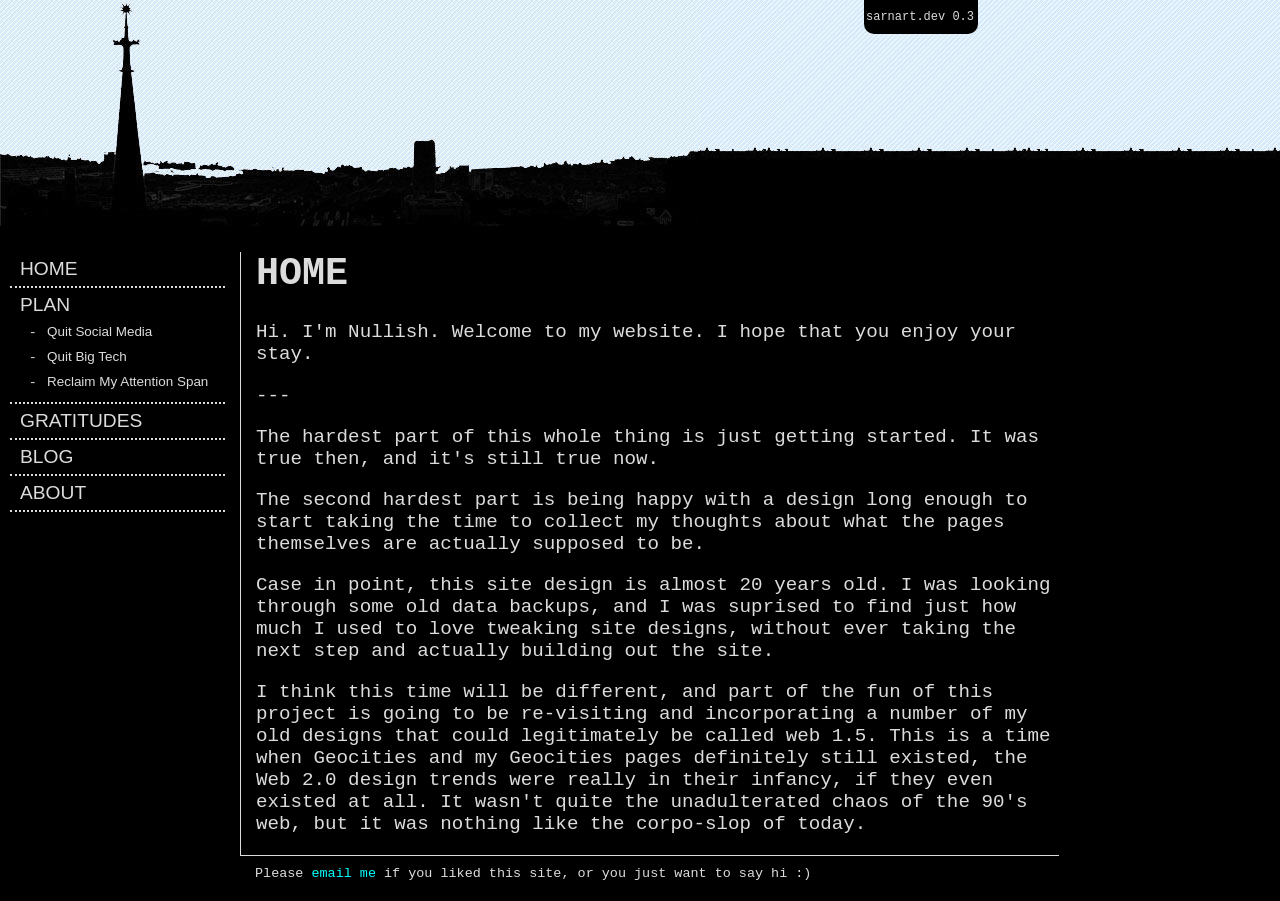
<file: docs/index.html>
<!doctype html>
<html>
  <head>
    <title>sarnart.dev | home</title>
    <link rel="stylesheet" href="style.css" type="text/css" />
    <script type="module" src="scripts/embed-html.js"></script>
  </head>
  <body>
    <embed-html src="header.html" cache>Loading...</embed-html>
    <div id="container">
      <embed-html src="menu.html" cache>Loading...</embed-html>
      <div id="content">
        <h1>HOME</h1>

        Hi. I'm Nullish. Welcome to my website. I hope that you enjoy your stay.

        <p>---</p>

        <p>
          The hardest part of this whole thing is just getting started. It was
          true then, and it's still true now.
        </p>

        <p>
          The second hardest part is being happy with a design long enough to
          start taking the time to collect my thoughts about what the pages
          themselves are actually supposed to be.
        </p>

        <p>
          Case in point, this site design is almost 20 years old. I was looking
          through some old data backups, and I was suprised to find just how
          much I used to love tweaking site designs, without ever taking the
          next step and actually building out the site.
        </p>
        <p>
          I think this time will be different, and part of the fun of this
          project is going to be re-visiting and incorporating a number of my
          old designs that could legitimately be called web 1.5. This is a time
          when Geocities and my Geocities pages definitely still existed, the
          Web 2.0 design trends were really in their infancy, if they even
          existed at all. It wasn't quite the unadulterated chaos of the 90's
          web, but it was nothing like the corpo-slop of today.
        </p>
      </div>
      <div id="footer">
        <embed-html src="footer.html" cache>Loading...</embed-html>
      </div>
    </div>
  </body>
</html>
</file>
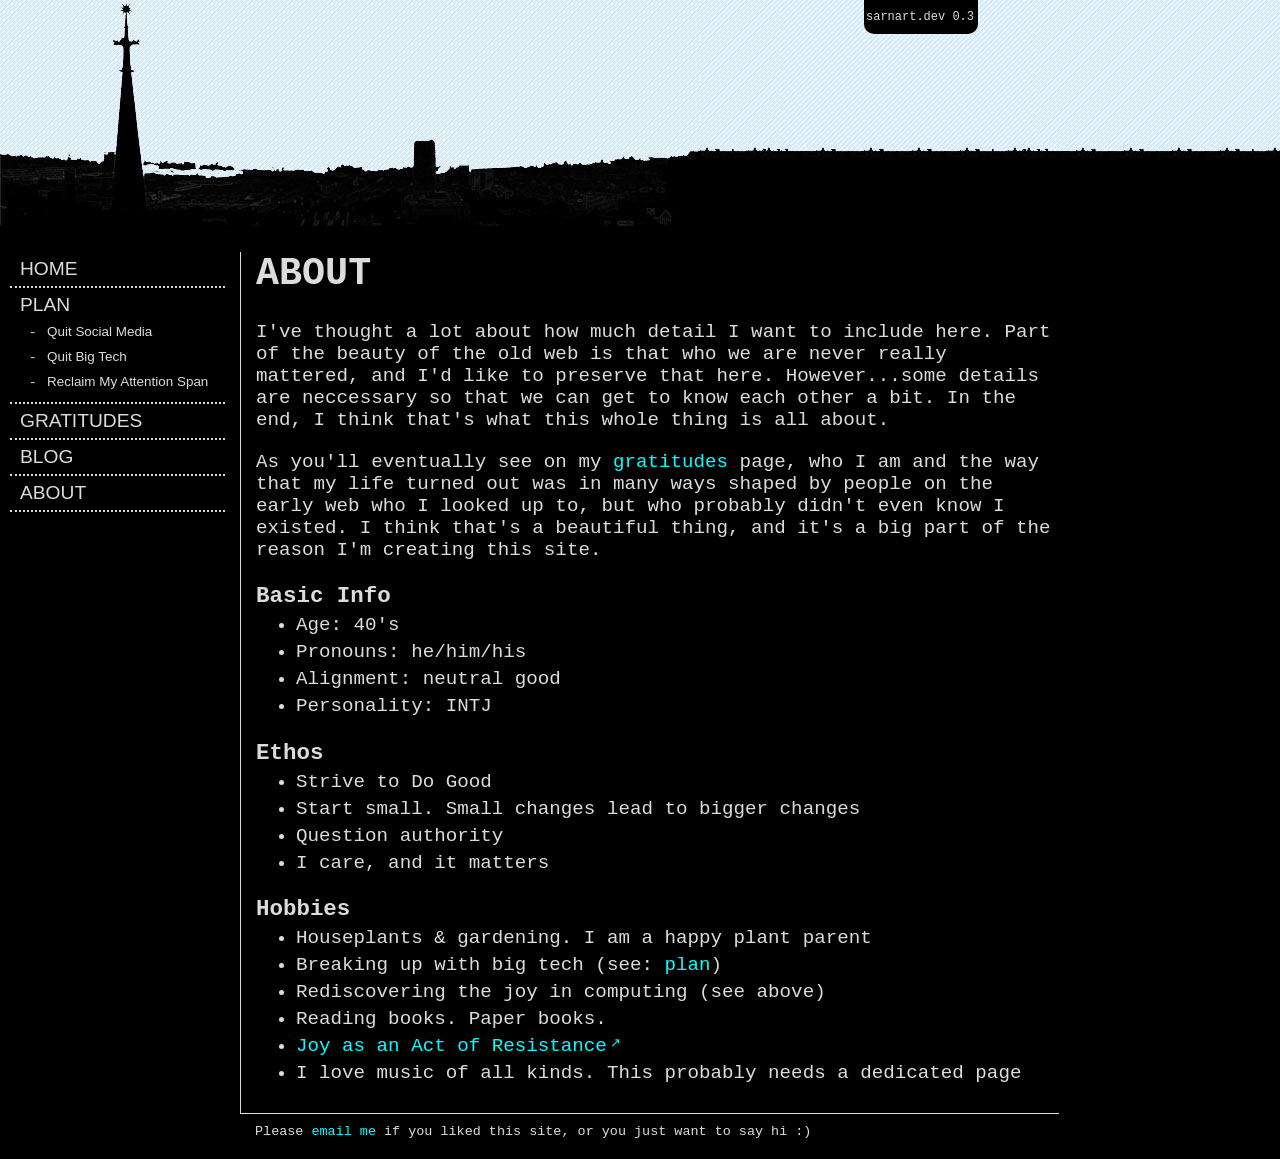
<file: docs/about.html>
<!doctype html>
<html>
  <head>
    <title>sarnart.dev | about</title>
    <link rel="stylesheet" href="style.css" type="text/css" />
    <script type="module" src="scripts/embed-html.js"></script>
  </head>
  <body>
    <embed-html src="header.html" cache>Loading...</embed-html>
    <div id="container">
      <embed-html src="menu.html" cache>Loading...</embed-html>
      <div id="content">
        <h1>ABOUT</h1>

        I've thought a lot about how much detail I want to include here. Part of
        the beauty of the old web is that who we are never really mattered, and
        I'd like to preserve that here. However...some details are neccessary so
        that we can get to know each other a bit. In the end, I think that's
        what this whole thing is all about.

        <p>
          As you'll eventually see on my
          <a href="gratitudes.html">gratitudes</a> page, who I am and the way
          that my life turned out was in many ways shaped by people on the early
          web who I looked up to, but who probably didn't even know I existed. I
          think that's a beautiful thing, and it's a big part of the reason I'm
          creating this site.
        </p>
        <h3>Basic Info</h3>
        <ul>
          <li>Age: 40's</li>
          <li>Pronouns: he/him/his</li>
          <li>Alignment: neutral good</li>
          <li>Personality: INTJ</li>
        </ul>
        <h3>Ethos</h3>
        <ul>
          <li>Strive to Do Good</li>
          <li>Start small. Small changes lead to bigger changes</li>
          <li>Question authority</li>
          <li>I care, and it matters</li>
        </ul>
        <h3>Hobbies</h3>
        <ul>
          <li>Houseplants & gardening. I am a happy plant parent</li>
          <li>Breaking up with big tech (see: <a href="plan.html">plan</a>)</li>
          <li>Rediscovering the joy in computing (see above)</li>
          <li>Reading books. Paper books.</li>
          <li>
            <a
              class="external"
              href="https://en.wikipedia.org/wiki/Joy_as_an_Act_of_Resistance"
              >Joy as an Act of Resistance</a
            >
          </li>
          <li>
            I love music of all kinds. This probably needs a dedicated page
          </li>
        </ul>
      </div>
      <div id="footer">
        <embed-html src="footer.html" cache>Loading...</embed-html>
      </div>
    </div>
  </body>
</html>
</file>
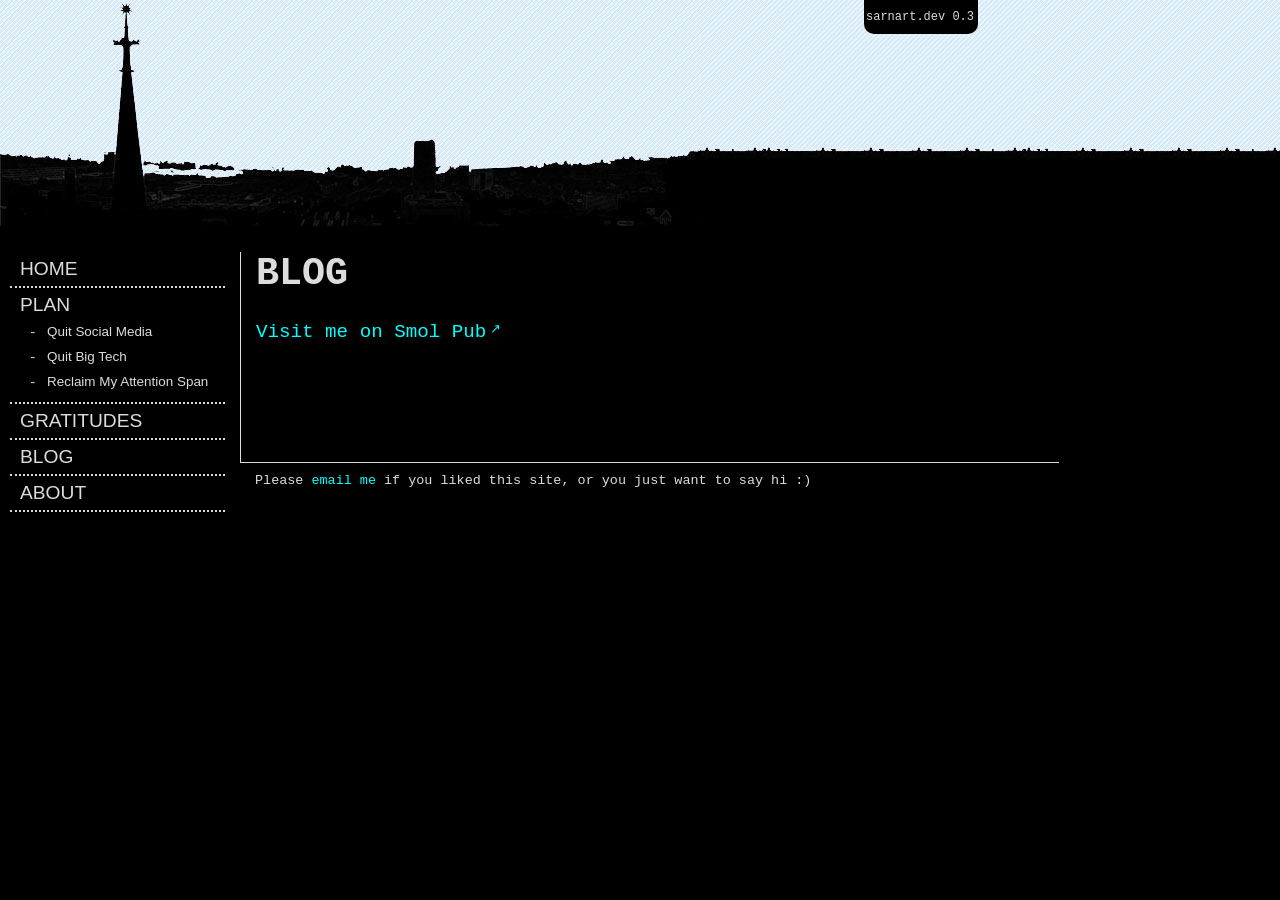
<file: docs/blog.html>
<!doctype html>
<html>
  <head>
    <title>sarnart.dev | blog</title>
    <link rel="stylesheet" href="style.css" type="text/css" />
    <script type="module" src="scripts/embed-html.js"></script>
  </head>
  <body>
    <embed-html src="header.html" cache>Loading...</embed-html>
    <div id="container">
      <embed-html src="menu.html" cache>Loading...</embed-html>
      <div id="content">
        <h1>BLOG</h1>
        <a href="https://nullish.smol.pub/" class="external"
          >Visit me on Smol Pub</a
        >
      </div>
      <div id="footer">
        <embed-html src="footer.html" cache>Loading...</embed-html>
      </div>
    </div>
  </body>
</html>
</file>
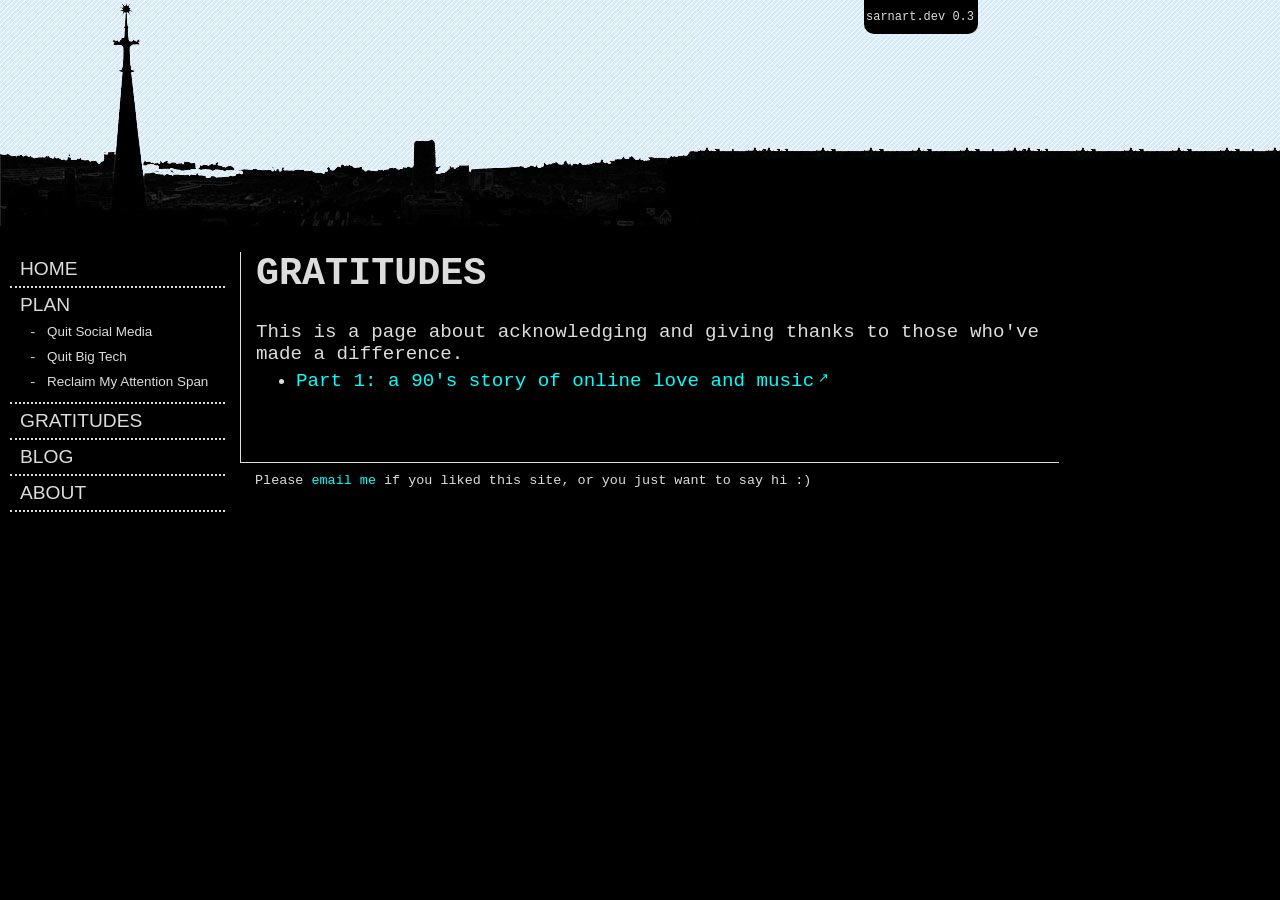
<file: docs/gratitudes.html>
<!doctype html>
<html>
  <head>
    <title>sarnart.dev | gratutides</title>
    <link rel="stylesheet" href="style.css" type="text/css" />
    <script type="module" src="scripts/embed-html.js"></script>
  </head>
  <body>
    <embed-html src="header.html" cache>Loading...</embed-html>
    <div id="container">
      <embed-html src="menu.html" cache>Loading...</embed-html>
      <div id="content">
        <h1>GRATITUDES</h1>
        This is a page about acknowledging and giving thanks to those who've
        made a difference.
        <br />
        <ul>
          <li>
            <a
              href="https://nullish.smol.pub/gratitudes-part-1-a-90s-story-of-online-love-and-music"
              class="external"
              >Part 1: a 90's story of online love and music</a
            >
          </li>
        </ul>
      </div>
      <div id="footer">
        <embed-html src="footer.html" cache>Loading...</embed-html>
      </div>
    </div>
  </body>
</html>
</file>
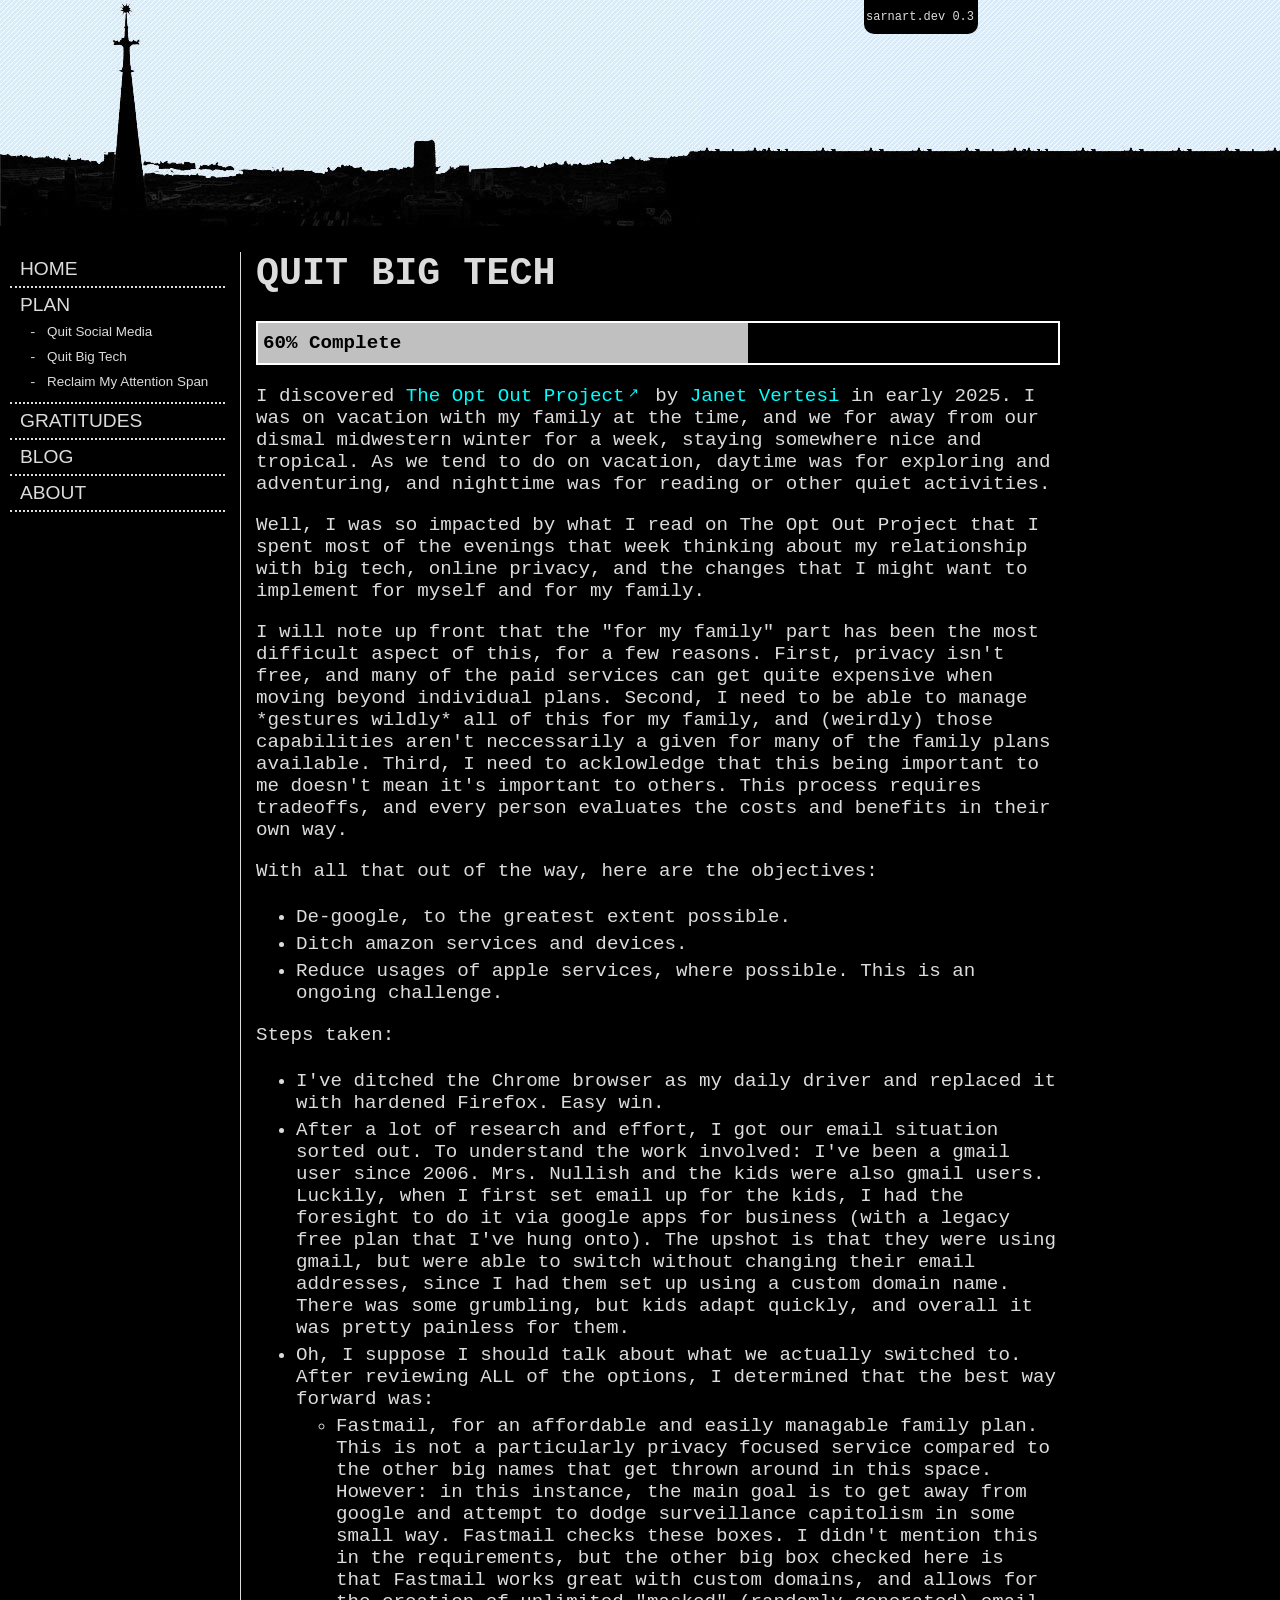
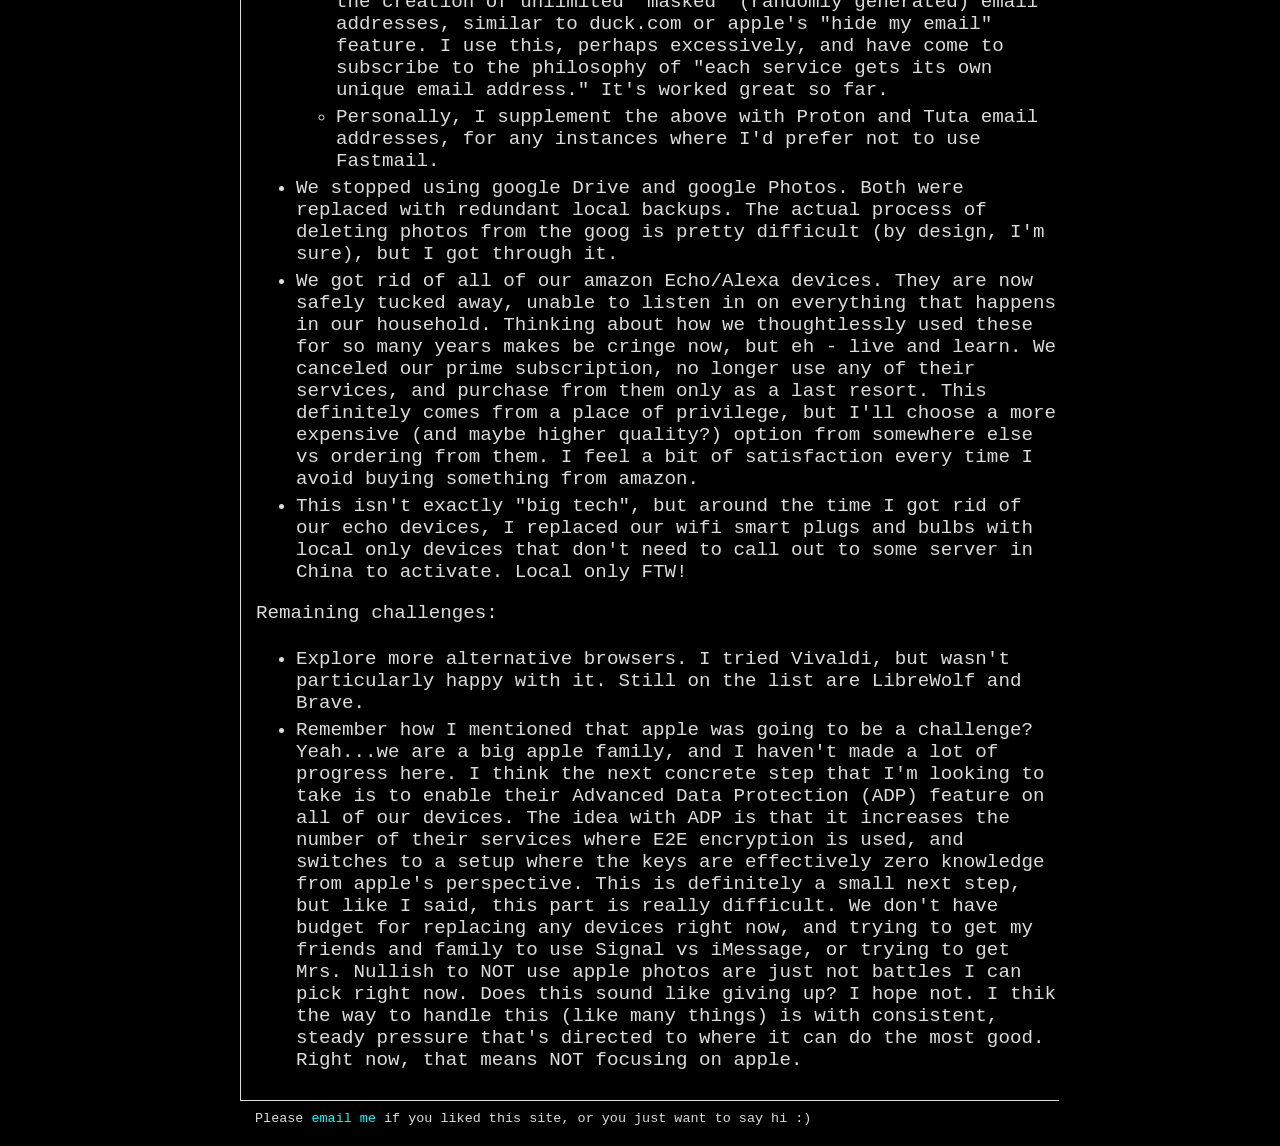
<file: docs/plan-quit-big-tech.html>
<!doctype html>
<html>
  <head>
    <title>sarnart.dev | plan: quit big tech</title>
    <link rel="stylesheet" href="style.css" type="text/css" />
    <script type="module" src="scripts/embed-html.js"></script>
  </head>
  <body>
    <embed-html src="header.html" cache>Loading...</embed-html>
    <div id="container">
      <embed-html src="menu.html" cache>Loading...</embed-html>
      <div id="content">
        <h1>QUIT BIG TECH</h1>

        <div class="progress">
          <div style="width: 60%">60% Complete</div>
        </div>

        <p>
          I discovered
          <a class="external" hrefe="https://www.optoutproject.net/"
            >The Opt Out Project</a
          >
          by <a href="gratitudes.html#janet">Janet Vertesi</a> in early 2025. I
          was on vacation with my family at the time, and we for away from our
          dismal midwestern winter for a week, staying somewhere nice and
          tropical. As we tend to do on vacation, daytime was for exploring and
          adventuring, and nighttime was for reading or other quiet activities.
        </p>

        <p>
          Well, I was so impacted by what I read on The Opt Out Project that I
          spent most of the evenings that week thinking about my relationship
          with big tech, online privacy, and the changes that I might want to
          implement for myself and for my family.
        </p>

        <p>
          I will note up front that the "for my family" part has been the most
          difficult aspect of this, for a few reasons. First, privacy isn't
          free, and many of the paid services can get quite expensive when
          moving beyond individual plans. Second, I need to be able to manage
          *gestures wildly* all of this for my family, and (weirdly) those
          capabilities aren't neccessarily a given for many of the family plans
          available. Third, I need to acklowledge that this being important to
          me doesn't mean it's important to others. This process requires
          tradeoffs, and every person evaluates the costs and benefits in their
          own way.
        </p>

        <p>With all that out of the way, here are the objectives:</p>

        <ul>
          <li>De-google, to the greatest extent possible.</li>
          <li>Ditch amazon services and devices.</li>
          <li>
            Reduce usages of apple services, where possible. This is an ongoing
            challenge.
          </li>
        </ul>

        <p>Steps taken:</p>
        <ul>
          <li>
            I've ditched the Chrome browser as my daily driver and replaced it
            with hardened Firefox. Easy win.
          </li>
          <li>
            After a lot of research and effort, I got our email situation sorted
            out. To understand the work involved: I've been a gmail user since
            2006. Mrs. Nullish and the kids were also gmail users. Luckily, when
            I first set email up for the kids, I had the foresight to do it via
            google apps for business (with a legacy free plan that I've hung
            onto). The upshot is that they were using gmail, but were able to
            switch without changing their email addresses, since I had them set
            up using a custom domain name. There was some grumbling, but kids
            adapt quickly, and overall it was pretty painless for them.
          </li>
          <li>
            Oh, I suppose I should talk about what we actually switched to.
            After reviewing ALL of the options, I determined that the best way
            forward was:
            <ul>
              <li>
                Fastmail, for an affordable and easily managable family plan.
                This is not a particularly privacy focused service compared to
                the other big names that get thrown around in this space.
                However: in this instance, the main goal is to get away from
                google and attempt to dodge surveillance capitolism in some
                small way. Fastmail checks these boxes. I didn't mention this in
                the requirements, but the other big box checked here is that
                Fastmail works great with custom domains, and allows for the
                creation of unlimited "masked" (randomly generated) email
                addresses, similar to duck.com or apple's "hide my email"
                feature. I use this, perhaps excessively, and have come to
                subscribe to the philosophy of "each service gets its own unique
                email address." It's worked great so far.
              </li>
              <li>
                Personally, I supplement the above with Proton and Tuta email
                addresses, for any instances where I'd prefer not to use
                Fastmail.
              </li>
            </ul>
          </li>
          <li>
            We stopped using google Drive and google Photos. Both were replaced
            with redundant local backups. The actual process of deleting photos
            from the goog is pretty difficult (by design, I'm sure), but I got
            through it.
          </li>
          <li>
            We got rid of all of our amazon Echo/Alexa devices. They are now
            safely tucked away, unable to listen in on everything that happens
            in our household. Thinking about how we thoughtlessly used these for
            so many years makes be cringe now, but eh - live and learn. We
            canceled our prime subscription, no longer use any of their
            services, and purchase from them only as a last resort. This
            definitely comes from a place of privilege, but I'll choose a more
            expensive (and maybe higher quality?) option from somewhere else vs
            ordering from them. I feel a bit of satisfaction every time I avoid
            buying something from amazon.
          </li>
          <li>
            This isn't exactly "big tech", but around the time I got rid of our
            echo devices, I replaced our wifi smart plugs and bulbs with local
            only devices that don't need to call out to some server in China to
            activate. Local only FTW!
          </li>
        </ul>

        <p>Remaining challenges:</p>
        <ul>
          <li>
            Explore more alternative browsers. I tried Vivaldi, but wasn't
            particularly happy with it. Still on the list are LibreWolf and
            Brave.
          </li>
          <li>
            Remember how I mentioned that apple was going to be a challenge?
            Yeah...we are a big apple family, and I haven't made a lot of
            progress here. I think the next concrete step that I'm looking to
            take is to enable their Advanced Data Protection (ADP) feature on
            all of our devices. The idea with ADP is that it increases the
            number of their services where E2E encryption is used, and switches
            to a setup where the keys are effectively zero knowledge from
            apple's perspective. This is definitely a small next step, but like
            I said, this part is really difficult. We don't have budget for
            replacing any devices right now, and trying to get my friends and
            family to use Signal vs iMessage, or trying to get Mrs. Nullish to
            NOT use apple photos are just not battles I can pick right now. Does
            this sound like giving up? I hope not. I thik the way to handle this
            (like many things) is with consistent, steady pressure that's
            directed to where it can do the most good. Right now, that means NOT
            focusing on apple.
          </li>
        </ul>
      </div>
      <div id="footer">
        <embed-html src="footer.html" cache>Loading...</embed-html>
      </div>
    </div>
  </body>
</html>
</file>
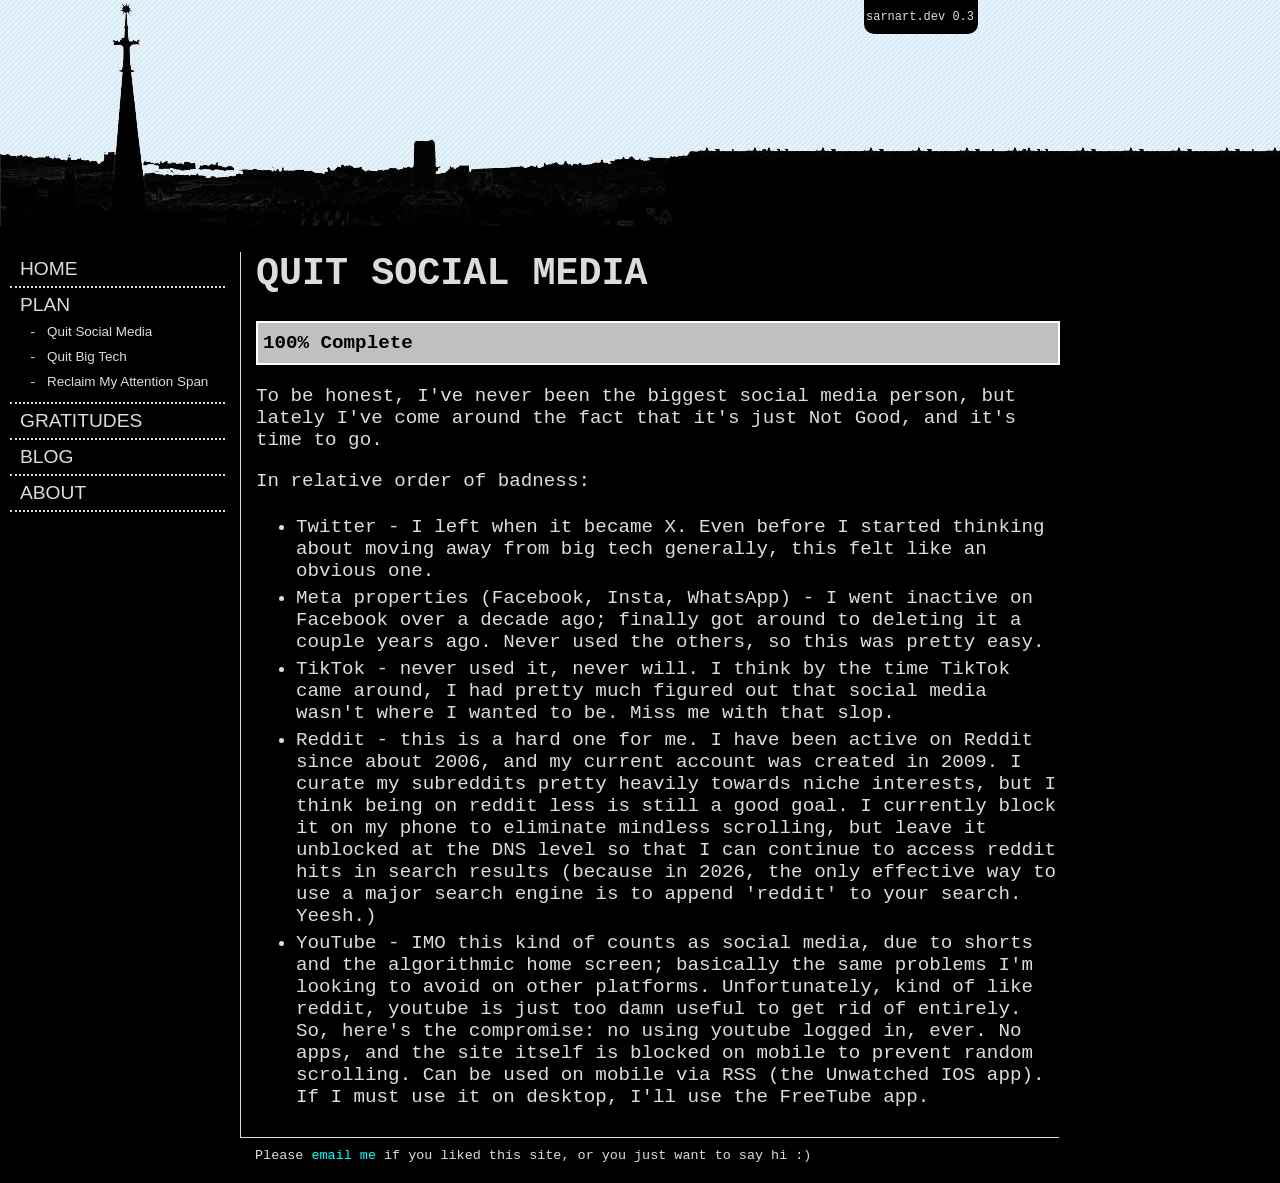
<file: docs/plan-quit-social-media.html>
<!doctype html>
<html>
  <head>
    <title>sarnart.dev | plan: quit social media</title>
    <link rel="stylesheet" href="style.css" type="text/css" />
    <script type="module" src="scripts/embed-html.js"></script>
  </head>
  <body>
    <embed-html src="header.html" cache>Loading...</embed-html>
    <div id="container">
      <embed-html src="menu.html" cache>Loading...</embed-html>
      <div id="content">
        <h1>QUIT SOCIAL MEDIA</h1>

        <div class="progress">
          <div>100% Complete</div>
        </div>

        <p>
          To be honest, I've never been the biggest social media person, but
          lately I've come around the fact that it's just Not Good, and it's
          time to go.
        </p>

        <p>In relative order of badness:</p>

        <ul>
          <li>
            Twitter - I left when it became X. Even before I started thinking
            about moving away from big tech generally, this felt like an obvious
            one.
          </li>
          <li>
            Meta properties (Facebook, Insta, WhatsApp) - I went inactive on
            Facebook over a decade ago; finally got around to deleting it a
            couple years ago. Never used the others, so this was pretty easy.
          </li>
          <li>
            TikTok - never used it, never will. I think by the time TikTok came
            around, I had pretty much figured out that social media wasn't where
            I wanted to be. Miss me with that slop.
          </li>
          <li>
            Reddit - this is a hard one for me. I have been active on Reddit
            since about 2006, and my current account was created in 2009. I
            curate my subreddits pretty heavily towards niche interests, but I
            think being on reddit less is still a good goal. I currently block
            it on my phone to eliminate mindless scrolling, but leave it
            unblocked at the DNS level so that I can continue to access reddit
            hits in search results (because in 2026, the only effective way to
            use a major search engine is to append 'reddit' to your search.
            Yeesh.)
          </li>
          <li>
            YouTube - IMO this kind of counts as social media, due to shorts and
            the algorithmic home screen; basically the same problems I'm looking
            to avoid on other platforms. Unfortunately, kind of like reddit,
            youtube is just too damn useful to get rid of entirely. So, here's
            the compromise: no using youtube logged in, ever. No apps, and the
            site itself is blocked on mobile to prevent random scrolling. Can be
            used on mobile via RSS (the Unwatched IOS app). If I must use it on
            desktop, I'll use the FreeTube app.
          </li>
        </ul>
      </div>
      <div id="footer">
        <embed-html src="footer.html" cache>Loading...</embed-html>
      </div>
    </div>
  </body>
</html>
</file>
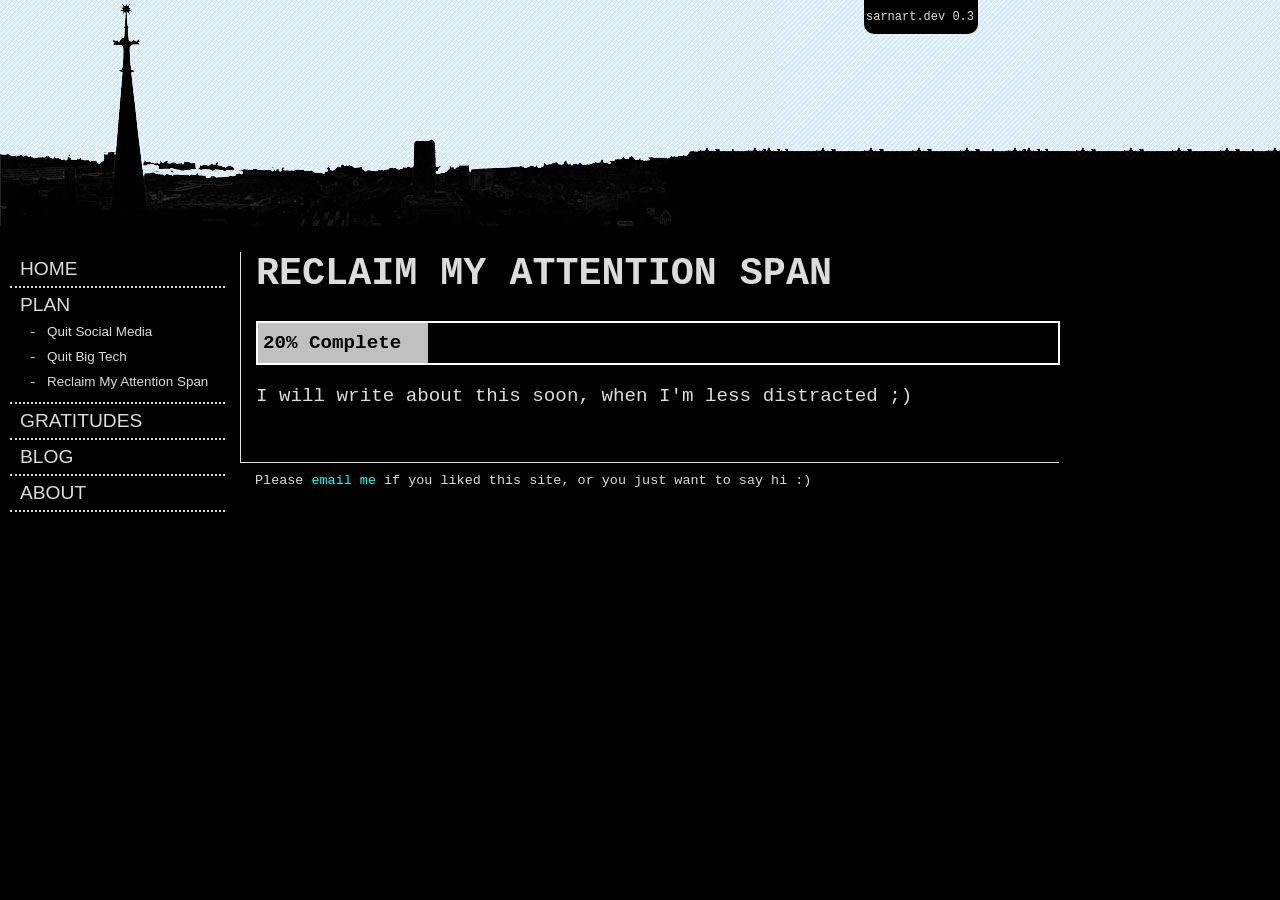
<file: docs/plan-reclaim-my-attention-span.html>
<!doctype html>
<html>
  <head>
    <title>sarnart.dev | plan: reclaim my attention span</title>
    <link rel="stylesheet" href="style.css" type="text/css" />
    <script type="module" src="scripts/embed-html.js"></script>
  </head>
  <body>
    <embed-html src="header.html" cache>Loading...</embed-html>
    <div id="container">
      <embed-html src="menu.html" cache>Loading...</embed-html>
      <div id="content">
        <h1>RECLAIM MY ATTENTION SPAN</h1>

        <div class="progress">
          <div style="width: 20%">20% Complete</div>
        </div>
        <p>I will write about this soon, when I'm less distracted ;)</p>
      </div>
      <div id="footer">
        <embed-html src="footer.html" cache>Loading...</embed-html>
      </div>
    </div>
  </body>
</html>
</file>
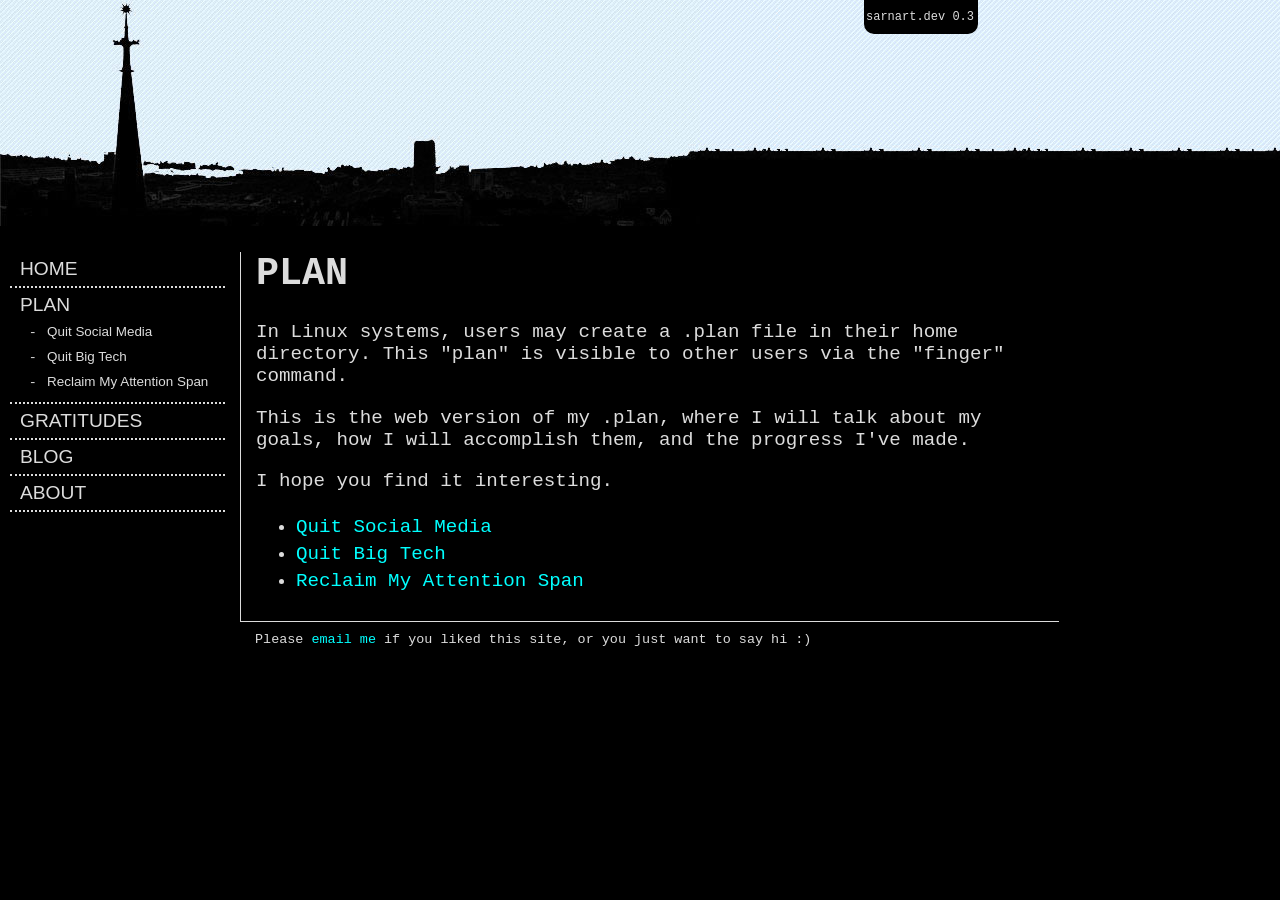
<file: docs/plan.html>
<!doctype html>
<html>
  <head>
    <title>sarnart.dev | plan</title>
    <link rel="stylesheet" href="style.css" type="text/css" />
    <script type="module" src="scripts/embed-html.js"></script>
  </head>
  <body>
    <embed-html src="header.html" cache>Loading...</embed-html>
    <div id="container">
      <embed-html src="menu.html" cache>Loading...</embed-html>
      <div id="content">
        <h1>PLAN</h1>
        In Linux systems, users may create a .plan file in their home directory.
        This "plan" is visible to other users via the "finger" command.

        <p>
          This is the web version of my .plan, where I will talk about my goals,
          how I will accomplish them, and the progress I've made.
        </p>

        <p>I hope you find it interesting.</p>

        <ul>
          <li><a href="plan-quit-social-media.html">Quit Social Media</a></li>
          <li><a href="plan-quit-big-tech.html">Quit Big Tech</a></li>
          <li>
            <a href="plan-reclaim-my-attention-span.html"
              >Reclaim My Attention Span</a
            >
          </li>
        </ul>
      </div>
      <div id="footer">
        <embed-html src="footer.html" cache>Loading...</embed-html>
      </div>
    </div>
  </body>
</html>
</file>
<file: docs/style.css>
:root {
  --lighter-bg: #282a36;
  --default-bg: black;
  --default-color: gainsboro;
  --default-serif-font-family:
    Garamond, Georgia, "Times New Roman", Times, serif;
  --default-sans-font-family: Consolas, "Courier New", Courier, sans-serif;
  --content-left-margin: 240px;
  --content-max-width: 804px;
}

body {
  color: var(--default-color);
  font-family: var(--default-sans-font-family);
  margin: 0;
  padding: 0;
  background-color: var(--default-bg);
  font-size: 1.2em;
}

a {
  color: cyan;
  text-decoration: none;
}

h3 {
  margin-bottom: 0;
}
.repeat {
  margin: 0;
  padding: 0;
  height: 226px;
  background: url("images/repeat.jpg") 0 0 repeat-x;
}

.header {
  background: url("images/header.jpg") 0 0 no-repeat;
  height: 226px;
  width: 700px;
  position: absolute;
}

#badge {
  width: 110px;
  left: 864px;
  position: absolute;
  background-color: var(--default-bg);
  border-radius: 0 0 10px 10px;
  padding: 2px;
  top: 0;
  min-height: 30px;
  line-height: 30px;
  font-size: 12px;
}

#menu {
  position: static;
  width: 215px;
  margin: 0px 0 0 10px;
  padding: 0;
  float: left;
}

#content {
  margin: 20px 20px 0 var(--content-left-margin);
  padding: 0 0 10px 15px;
  color: var(--default-color);
  border-left: 1px solid var(--default-color);
  min-height: 200px;
  max-width: var(--content-max-width);
}

#content > p:last-child {
  margin-bottom: 10px;
}

#footer {
  padding-left: 15px;
  margin-left: var(--content-left-margin);
  border-top: 1px solid var(--default-color);
  max-width: var(--content-max-width);
  padding-top: 10px;
  font-size: 0.7em;
  margin-bottom: 20px;
}

ul {
  margin-top: 0;
}

#menu > ul {
  margin: 0 0 10px 0;
  padding: 0;
}

#menu > ul li {
  display: block;
  padding: 0 0 0 10px;
  margin: 0;
  padding: 0;
  border-bottom: 2px dotted var(--default-color);
}

#content > ul li {
  padding-top: 5px;
}

#menu > ul li a {
  display: block;
  height: 34px;
  line-height: 34px;
  padding: 0 0 0 10px;
  text-decoration: none;
  font-family: Verdana, Arial, Helvetica, sans-serif;
  font-family: Helvetica;
  font-size: 1em;
  color: var(--default-color);
}

a:hover {
  background-color: var(--lighter-bg);
}

#menu > ul li a:visited {
  color: white;
}

a.external {
  padding-right: 1em;
}

a.external::after {
  position: absolute;
  content: "↗";
  margin-left: 0.25em;
  font-size: 0.7em;
  vertical-align: super;
}

div.progress {
  border: 2px solid white;
  margin-top: 10px;
}

div.progress > div {
  height: 30px;
  line-height: 30px;
  background-color: silver;
  color: black;
  font-weight: bold;
  padding: 5px;
}

#menu div.submenu > ul {
  list-style-type: "- ";
  margin: 0 0 10px 35px;
  padding: 0;
  font-size: 0.7em;
  list-style-position: outside;
}

#menu div.submenu > ul li {
  border: 0;
  display: list-item;
  margin-bottom: 5px;
}

#menu div.submenu a {
  margin: 0;
  padding: 2px;
  height: 16px;
  line-height: 16px;
}
</file>
